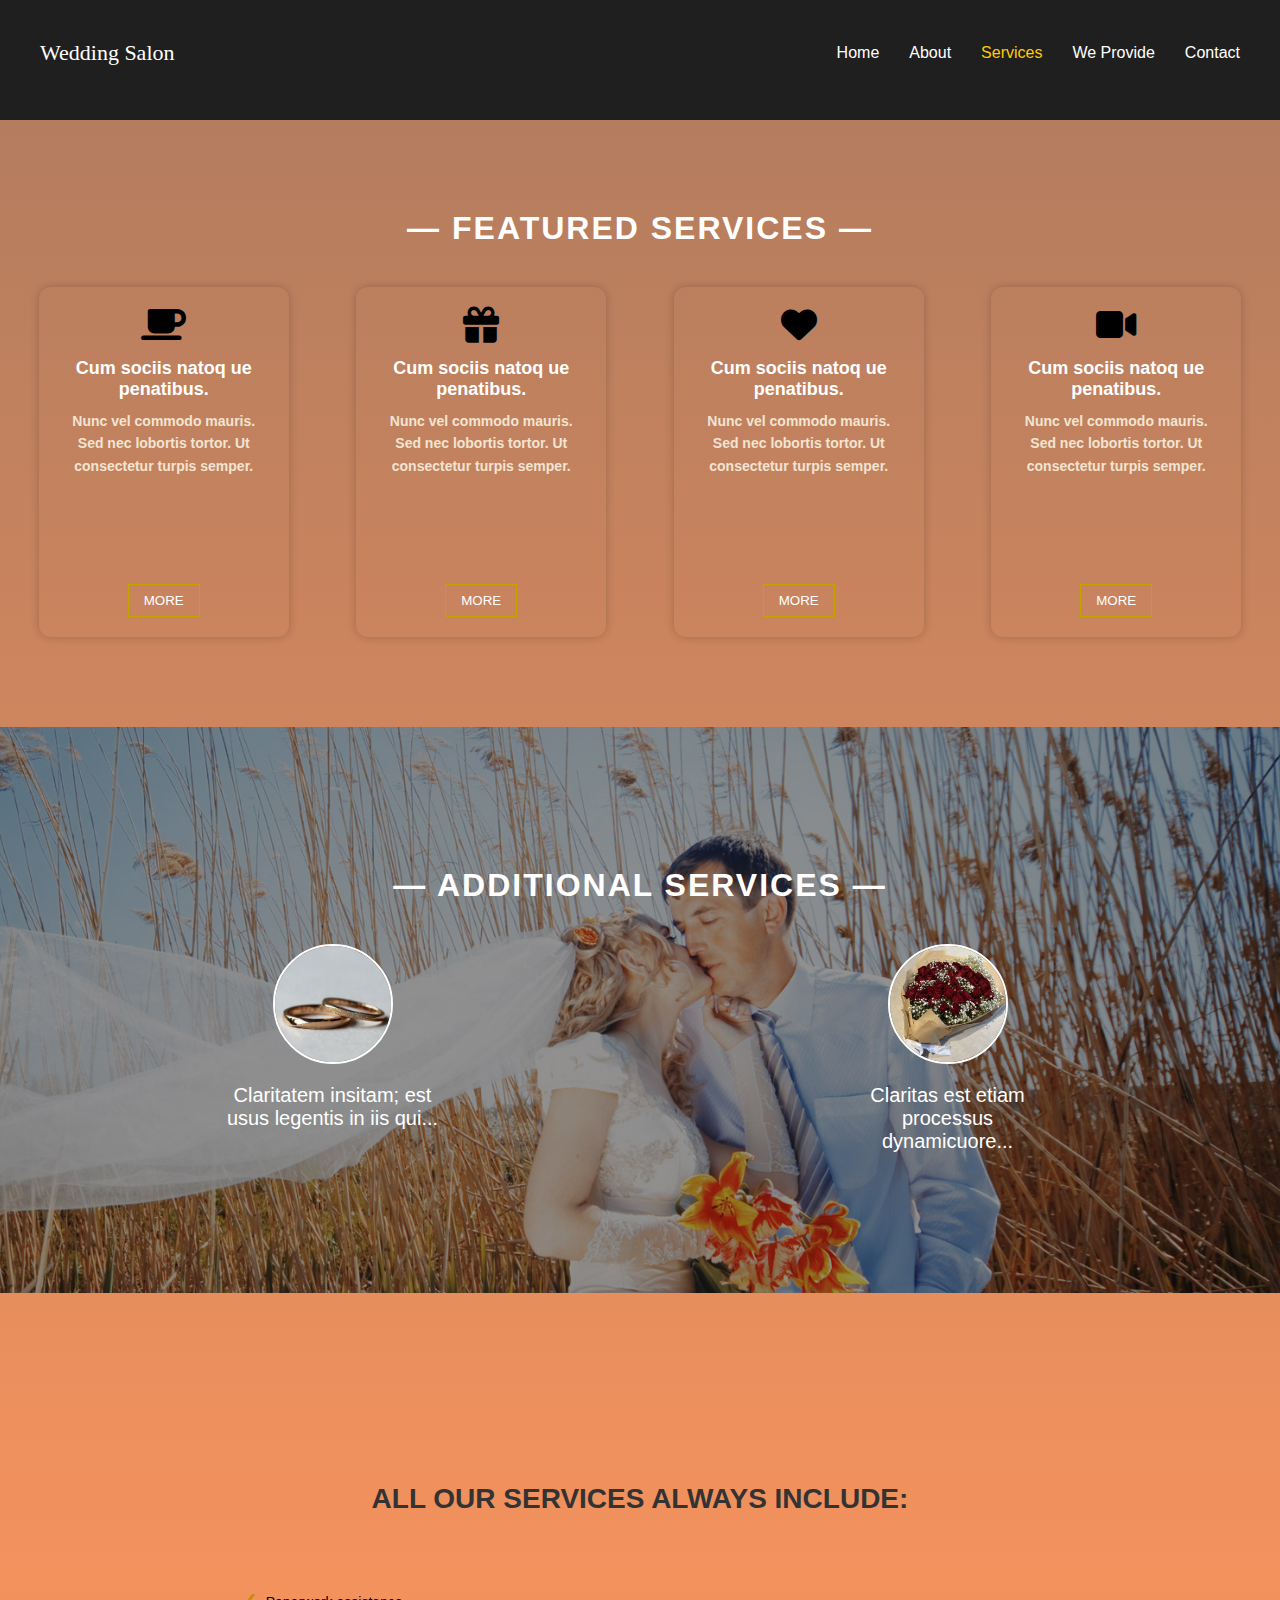
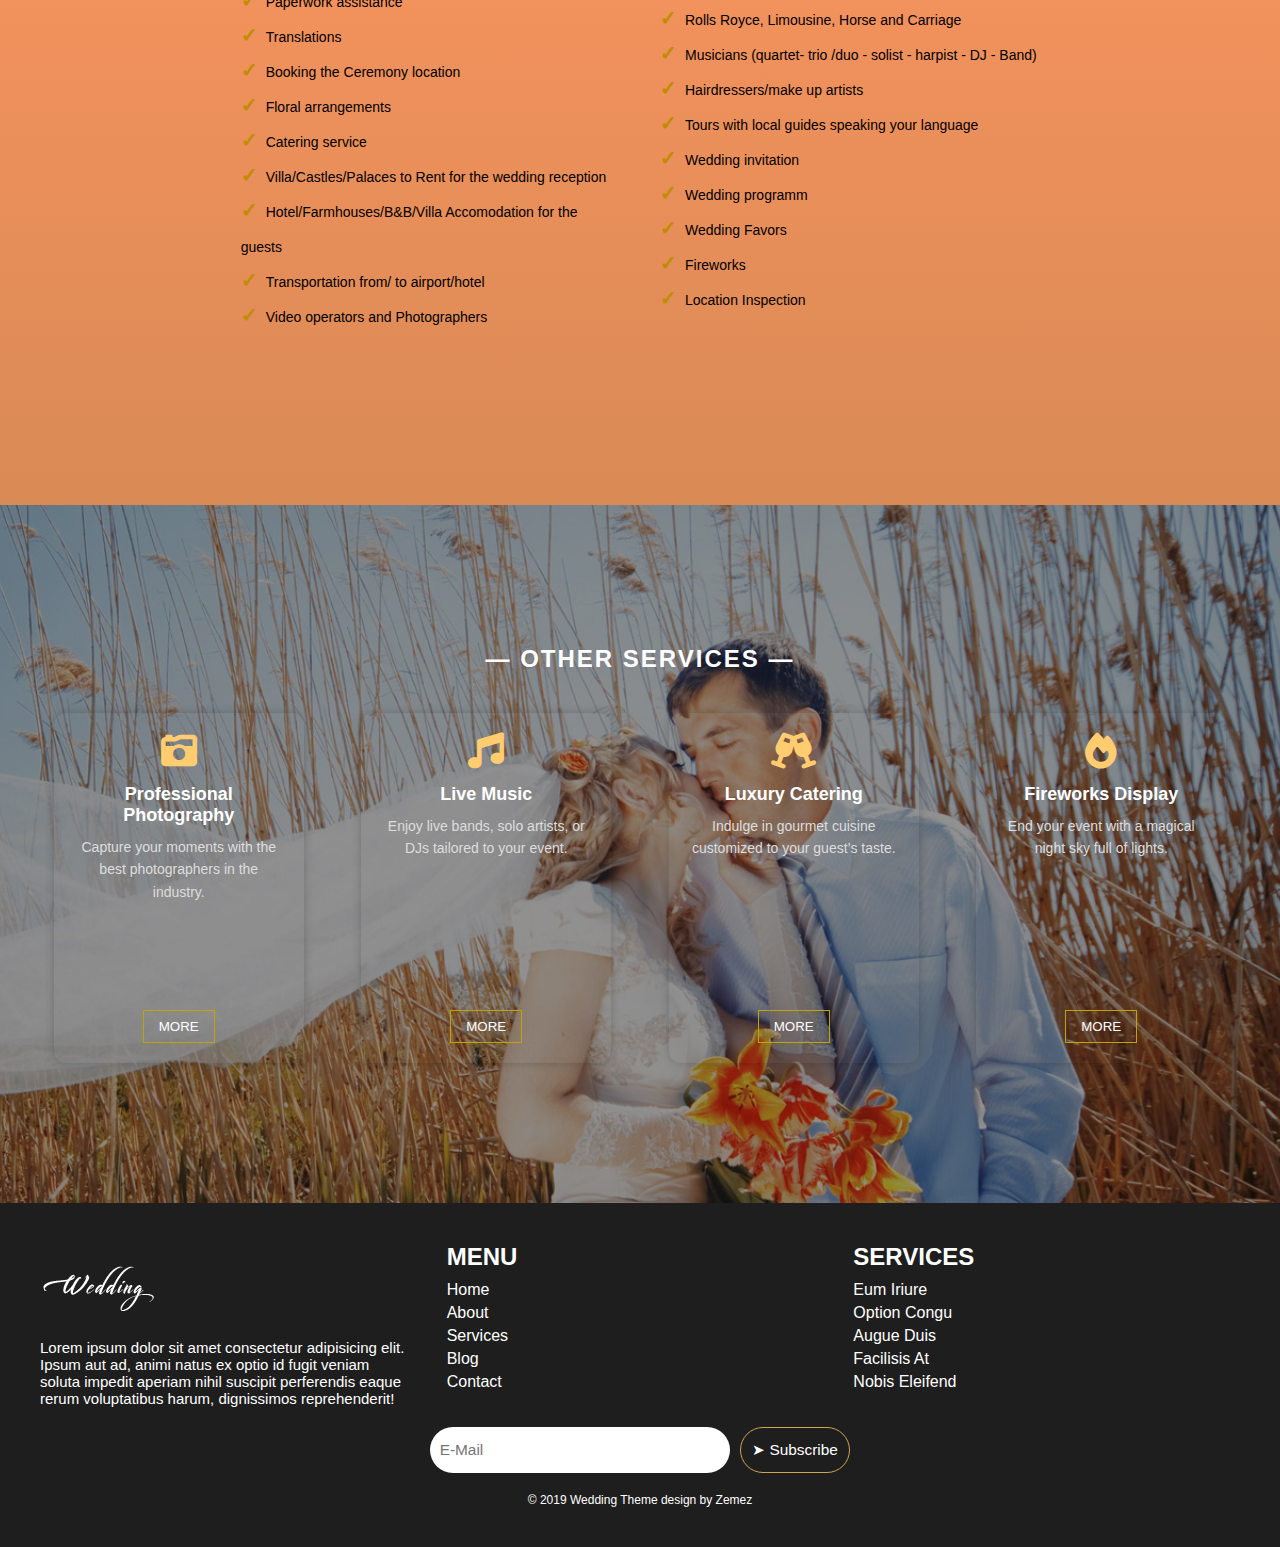
<file: services.html>
<!DOCTYPE html>
<html lang="en">
    <head>
        <meta charset="UTF-8">
        <meta name="viewport" content="width=device-width, initial-scale=1.0">
        <title>Services</title>
        <link rel="icon" href="Web Logo.webp">
        <link rel="stylesheet"
            href="https://cdnjs.cloudflare.com/ajax/libs/font-awesome/6.7.2/css/all.min.css">
        <link rel="stylesheet"
            href="https://fonts.googleapis.com/css2?family=Oswald:wght@200..700&display=swap">
        <link rel="stylesheet" href="services.css">
    </head>
    <body>

        <!-- Header Section Start-->
        <header>
            <div class="container">
                <div class="logo">
                    Wedding Salon
                </div>
                <div class="menu-toggle" id="menu-toggle">
                    &#9776;
                </div>
                <nav class="nav" id="nav">
                    <div class="close-toggle" id="close-toggle">
                        &times;
                    </div>
                    <ul>
                        <li><a href="index.html">Home</a></li>
                        <li><a href="about.html">About</a></li>
                        <li><a href="services.html"
                                class="active">Services</a></li>
                        <li><a href="#">We Provide</a></li>
                        <li><a href="contact.html">Contact</a></li>
                    </ul>
                </nav>
            </div>
        </header>
        <!-- Header Section End -->

        <!-- SECTION 1: Featured Services -->
        <section class="featured-services">
            <h3 class="section-title">— FEATURED SERVICES —</h3>
            <div class="service-cards">
                <div class="card">
                    <i class="fa fa-coffee"></i>
                    <h4><strong>Cum sociis natoq ue penatibus.</strong></h4>
                    <p>Nunc vel commodo mauris. Sed nec lobortis tortor. Ut
                        consectetur turpis semper.</p>
                    <button>MORE</button>
                </div>
                <div class="card">
                    <i class="fa fa-gift"></i>
                    <h4><strong>Cum sociis natoq ue penatibus.</strong></h4>
                    <p>Nunc vel commodo mauris. Sed nec lobortis tortor. Ut
                        consectetur turpis semper.</p>
                    <button>MORE</button>
                </div>
                <div class="card">
                    <i class="fa fa-heart"></i>
                    <h4><strong>Cum sociis natoq ue penatibus.</strong></h4>
                    <p>Nunc vel commodo mauris. Sed nec lobortis tortor. Ut
                        consectetur turpis semper.</p>
                    <button>MORE</button>
                </div>
                <div class="card">
                    <i class="fa fa-video-camera"></i>
                    <h4><strong>Cum sociis natoq ue penatibus.</strong></h4>
                    <p>Nunc vel commodo mauris. Sed nec lobortis tortor. Ut
                        consectetur turpis semper.</p>
                    <button>MORE</button>
                </div>
            </div>
        </section>

        <!-- SECTION 2: Additional Services -->
        <section class="additional-services">
            <div class="overlay">
                <h3 class="section-title">— ADDITIONAL SERVICES —</h3>
                <div class="services-row">
                    <div class="service-block">
                        <img src="sev-c-img1.jpg" alt="Ring" class="circle-img">
                        <p>Claritatem insitam; est usus legentis in iis
                            qui...</p>
                    </div>
                    <div class="service-block">
                        <img src="sev-c-img2.jpg" alt="Flowers"
                            class="circle-img">
                        <p>Claritas est etiam processus dynamicuore...</p>
                    </div>
                </div>
            </div>
        </section>

        <!-- SECTION 3: ALL OUR SERVICES -->
        <section class="our-services">
            <div class="our-container">
                <div class="title">
                    <h1>ALL OUR SERVICES ALWAYS INCLUDE:</h1>
                </div>

                <div class="list-service">
                    <ul class="list">
                        <li class="tick-icon"><a href="#">Paperwork
                                assistance</a></li>
                        <li class="tick-icon"><a href="#">Translations</a></li>
                        <li class="tick-icon"><a href="#">Booking the Ceremony
                                location</a></li>
                        <li class="tick-icon"><a href="#">Floral
                                arrangements</a></li>
                        <li class="tick-icon"><a href="#">Catering
                                service</a></li>
                        <li class="tick-icon"><a href="#">Villa/Castles/Palaces
                                to Rent for the wedding reception</a></li>
                        <li class="tick-icon"><a
                                href="#">Hotel/Farmhouses/B&B/Villa Accomodation
                                for the guests</a></li>
                        <li class="tick-icon"><a href="#">Transportation from/
                                to airport/hotel</a></li>
                        <li class="tick-icon"><a href="#">Video operators and
                                Photographers</a></li>
                    </ul>

                    <ul class="list">
                        <li class="tick-icon"><a href="#">Rolls Royce,
                                Limousine, Horse and Carriage</a></li>
                        <li class="tick-icon"><a href="#">Musicians (quartet-
                                trio /duo - solist - harpist - DJ -
                                Band)</a></li>
                        <li class="tick-icon"><a href="#">Hairdressers/make up
                                artists</a></li>
                        <li class="tick-icon"><a href="#">Tours with local
                                guides speaking your language</a></li>
                        <li class="tick-icon"><a href="#">Wedding
                                invitation</a></li>
                        <li class="tick-icon"><a href="#">Wedding
                                programm</a></li>
                        <li class="tick-icon"><a href="#">Wedding
                                Favors</a></li>
                        <li class="tick-icon"><a href="#">Fireworks</a></li>
                        <li class="tick-icon"><a href="#">Location
                                Inspection</a></li>
                    </ul>
                </div>
            </div>
        </section>

        <!-- SECTION 4: OTHER SERVICES -->
        <section class="other-services">
            <div class="other-overlay">
                <h3 class="section-title">— OTHER SERVICES —</h3>
                <div class="service-cards">
                    <div class="card">
                        <i class="fa fa-camera-retro"></i>
                        <h4><strong>Professional Photography</strong></h4>
                        <p>Capture your moments with the best photographers in
                            the industry.</p>
                        <button>MORE</button>
                    </div>
                    <div class="card">
                        <i class="fa fa-music"></i>
                        <h4><strong>Live Music</strong></h4>
                        <p>Enjoy live bands, solo artists, or DJs tailored to
                            your event.</p>
                        <button>MORE</button>
                    </div>
                    <div class="card">
                        <i class="fa fa-glass-cheers"></i>
                        <h4><strong>Luxury Catering</strong></h4>
                        <p>Indulge in gourmet cuisine customized to your guest’s
                            taste.</p>
                        <button>MORE</button>
                    </div>
                    <div class="card">
                        <i class="fa fa-fire"></i>
                        <h4><strong>Fireworks Display</strong></h4>
                        <p>End your event with a magical night sky full of
                            lights.</p>
                        <button>MORE</button>
                    </div>
                </div>
            </div>
        </section>

        <!-- Footer Section Start -->
        <footer class="footer">
            <div class="footer-content">
                <div class="footer-col">
                    <h3 class="logo"><img src="website logo" alt></h3>
                    <p>Lorem ipsum dolor sit amet consectetur adipisicing elit.
                        Ipsum aut ad, animi natus ex optio id fugit veniam
                        soluta impedit aperiam nihil suscipit perferendis eaque
                        rerum voluptatibus harum, dignissimos reprehenderit!</p>
                </div>
                <div class="footer-col">
                    <h4>MENU</h4>
                    <ul>
                        <li><span class="active"><a
                                    href="index.html">Home</a></span></li>
                        <li><a href="about.html">About</a></li>
                        <li><a href="#">Services</a></li>
                        <li><a href="#">Blog</a></li>
                        <li><a href="#">Contact</a></li>
                    </ul>
                </div>
                <div class="footer-col">
                    <h4>SERVICES</h4>
                    <ul>
                        <li><a href>Eum Iriure</a></li>
                        <li><a href>Option Congu</a></li>
                        <li><a href>Augue Duis</a></li>
                        <li><a href>Facilisis At</a></li>
                        <li><a href>Nobis Eleifend</a></li>
                    </ul>
                </div>
            </div>
            <div class="subscribe">
                <form>
                    <input type="email" placeholder="E-Mail">
                    <button type="submit">➤ Subscribe</button>
                </form>
            </div>
            <p class="copyright">
                © 2019 Wedding Theme design by Zemez
            </p>
        </footer>
        <!-- Footer Section End -->
        
        <script src="services.js"></script>


    </body>
</html>
</file>
<file: services.css>
* {
    margin: 0;
    padding: 0;
    box-sizing: border-box;
}

body {
    font-family: 'Segoe UI', Tahoma, Geneva, Verdana, sans-serif;
    background: linear-gradient(#af7b5f, #f3925d, #a77a46);
}

header {
    background-color: #1f1f1f;
    padding: 20px 40px;
    height: 120px;
}

.container {
    max-width: 1200px;
    margin: auto;
    display: flex;
    justify-content: space-between;
    align-items: center;
}

.logo {
    margin-top: 20px;
    font-family: cursive;
    font-size: 24px;
    color: white;
}

.menu-toggle {
    display: none;
    font-size: 28px;
    color: white;
    cursor: pointer;
}

.nav {
    display: flex;
}

.nav ul {
    list-style: none;
    display: flex;
    gap: 30px;
}

.nav a {
    position: relative;
    text-decoration: none;
    color: white;
    padding-bottom: 5px;
    transition: color 0.3s;
}

.nav a:hover {
    color: #ffcc00;
}

.nav a.active {
    color: #ffcc00;
}

@media (max-width: 768px) {
    .menu-toggle {
        display: block;
    }

    .nav {
        position: fixed;
        top: 0;
        right: -100%;
        height: 100vh;
        width: 50%;
        background-color: #1f1f1f;
        padding: 50px 20px;
        transition: right 0.3s ease-in-out;
        flex-direction: column;
        justify-content: center;
        align-items: center;
        z-index: 1000;
    }

    .nav.open {
        right: 0;
    }

    .nav ul {
        flex-direction: column;
        gap: 20px;
        text-align: center;
    }
}

/* Cross button inside nav */
.close-toggle {
    display: none;
    font-size: 30px;
    color: white;
    position: absolute;
    top: 20px;
    right: 20px;
    cursor: pointer;
}

/* Show cross only on small screens and when nav is open */
@media (max-width: 768px) {
    .nav.open .close-toggle {
        display: block;
    }
}


.featured-services {
    text-align: center;
    padding: 60px 20px;
}

.featured-services h2 {
    font-size: 20px;
    margin-bottom: 10px;
}

.featured-services a {
    text-decoration: none;
    color: rgb(219, 159, 69);
}

.featured-services {
    font-size: 20px;
    margin: 30px 0;
    font-weight: 600;
}

.service-cards {
    display: flex;
    justify-content: space-around;
    flex-wrap: wrap;
    gap: 30px;
}

.service-cards .card {
    width: 250px;
    min-height: 350px;
    display: flex;
    flex-direction: column;
    align-items: center;
    justify-content: space-between;
    padding: 20px;
    text-align: center;
    background-color: rgb(#452e22, #9b6548, #a77a46);
    border-radius: 12px;
    box-shadow: 0 0 10px rgba(0, 0, 0, 0.2);
    transition: transform 0.3s ease, box-shadow 0.3s ease;
}

.service-cards .card:hover {
    transform: translateY(-10px);
    box-shadow: 0 15px 30px rgba(0, 0, 0, 0.3);
    background-color: rgba(255, 255, 255, 0.08);
}

.service-cards i {
    font-size: 36px;
    margin-bottom: 15px;
    color: #000000;
}

.service-cards h4 {
    font-size: 18px;
    font-weight: 600;
    margin-bottom: 10px;
    color: #fff;
}

.service-cards p {
    font-size: 14px;
    color: #f1e4d1;
    line-height: 1.6;
}

.service-cards .card button {
    margin-top: auto;
    padding: 8px 15px;
    border: 1px solid #c4a300;
    background: none;
    cursor: pointer;
    transition: 0.3s;
    color: #fff;
}

.service-cards .card button:hover {
    background-color: #977317;
    color: #fff;
    border-color: #977317;
}

@media (max-width: 768px) {
    .service-cards .card {
        width: 80%;
        min-height: auto;
    }
}


.additional-services {
    color: white;
    position: relative;
    padding: 80px 20px;
    width: 100%;
    /* Full viewport width */
    background: url("sev-img1.jpg") center center / cover no-repeat;
}

.overlay {
    padding: 60px 20px;
    width: 100%;
    height: 100%;
}

.additional-services .overlay {
    padding: 60px 20px;
    object-fit: cover;
    width: 100%;
    height: 100%;
}

.additional-services {
    text-align: center;
    font-size: 20px;
    margin-bottom: 40px;
}

.section-title {
    font-size: 32px;
    font-weight: 700;
    color: #fff;
    margin-bottom: 40px;
    letter-spacing: 2px;
    text-transform: uppercase;
}

.services-row {
    display: flex;
    flex-wrap: wrap;
    justify-content: center;
    gap: 30px;
    text-align: center;
}

.service-block {
    gap: 100px;
    text-align: center;
    max-width: 220px;
    width: 100%;
    margin: 0 auto;
}

.circle-img {
    width: 120px;
    height: 120px;
    border-radius: 50%;
    object-fit: cover;
    margin-bottom: 15px;
    border: 2px solid #ffffff;
}

.our-services {
    display: flex;
    align-items: center;
    justify-content: center;
    padding: 150px 0;
}

.our-services .title h1 {
    font-size: 28px;
    text-align: center;
    color: #333;
}

@media (max-width: 768px) {
    .list-service {
        flex-direction: column;
        align-items: flex-start;
        padding: 30px;
    }

    .list {
        margin: 20px 0;
    }

    .our-services {
        padding: 80px 20px;
    }

    .service-cards {
        flex-direction: column;
        align-items: center;
    }
}


.list-service {
    display: flex;
    align-items: center;
    justify-content: center;
    padding-top: 50px;
    flex-wrap: wrap;
}

.list {
    list-style: none;
    margin: 20px;
    font-size: 14px;
    min-width: 250px;
    flex: 1;
}

.list .tick-icon a {
    text-decoration: none;
    color: black;
    line-height: 35px;
    transition: all .42s ease-in;
}

.list .tick-icon a:hover {
    color: #BE8D00;
    transition: all .42s ease;
}


.tick-icon::before {
    content: "\2713";
    color: #BE8D00;
    margin-right: 8px;
    font-size: 20px;
    font-weight: 800;
}

@media (max-width: 768px) {
    .service-cards {
        gap: 20px;
    }

    .service-cards .card {
        width: 90%;
    }

    .services-row {
        flex-direction: column;
        gap: 30px;
        align-items: center;
    }

    .service-block {
        max-width: 90%;
    }

    .additional-services {
        padding: 60px 10px;
    }

    .list-service {
        padding: 30px 10px;
    }
}

.other-services {
    position: relative;
    background: url("sev-img1.jpg") center center / cover no-repeat;
    color: white;
    text-align: center;
    padding: 80px 20px;
}

.other-overlay {
    padding: 60px 20px;
}

.other-services .section-title {
    font-size: 24px;
    margin-bottom: 40px;
    color: #fff;
}

.other-services .service-cards .card h4 {
    margin-bottom: 10px;
    font-size: 18px;
    color: #fff;
}

.other-services .service-cards .card p {
    font-size: 14px;
    color: #ddd;
    margin-bottom: 15px;
}

.other-services .service-cards .card i {
    color: #ffcc70;
}

@media (max-width: 768px) {
    .service-cards {
        flex-direction: column;
        align-items: center;
    }
}

.footer {
    background-color: #1e1e1e;
    color: white;
    padding: 40px 20px;
}

.footer-content {
    display: flex;
    justify-content: space-between;
    flex-wrap: wrap;
    max-width: 1200px;
    margin: auto;
    gap: 20px;
}

.footer-col {
    flex: 1;
    min-width: 200px;
}

.footer-logo {
    margin-bottom: 20px;
    font-family: cursive;
    font-size: 22px;
    color: white;
    max-height: 50px;
    width: auto;
    vertical-align: middle;
}


.footer-col p {
    font-size: 15px;
    text-align: start;
    margin-right: 20px;
}

.footer-col h4 {
    margin-bottom: 10px;
    font-size: 24px;
}

.footer-col ul {
    list-style: none;
    padding: 0;
}

.footer-col li {
    margin: 5px 0;
}

.footer-col ul li a {
    text-decoration: none;
    color: white;
}

.footer-col ul li a:hover {
    transition: color 0.3s;
    color: #ffcc00;
}

.footer-col .active {
    color: #cba74f;
}

.logo {
    margin-bottom: 20px;
    font-family: cursive;
    font-size: 22px;
}

.subscribe {
    text-align: center;
    margin-top: 20px;
}

.subscribe form {
    display: flex;
    justify-content: center;
    flex-wrap: wrap;
    gap: 10px;
}

.subscribe input {
    font-size: 15.4px;
    padding: 10px;
    width: 300px;
    max-width: 100%;
    border: none;
    border-radius: 50px;
    height: 46px;
}

.subscribe button {
    font-size: 15.4px;
    padding: 10px;
    background-color: transparent;
    border: 1px solid #cba74f;
    border-radius: 50px;
    color: white;
    cursor: pointer;
    width: 110.73px;
}

.subscribe button:hover {
    transition: all 0.3s;
    background-color: #977317;
    border-color: #977317;
}

.copyright {
    text-align: center;
    font-size: 12px;
    margin-top: 20px;
}

/* Responsive Footer */
@media (max-width: 768px) {
    .footer-content {
        flex-direction: column;
        align-items: flex-start;
        gap: 30px;
    }

    .footer-col {
        width: 100%;
    }

    .subscribe input {
        width: 80%;
    }
}

@media (max-width: 480px) {
    .subscribe form {
        flex-direction: column;
    }

    .subscribe input,
    .subscribe button {
        width: 100%;
    }
}
</file>
